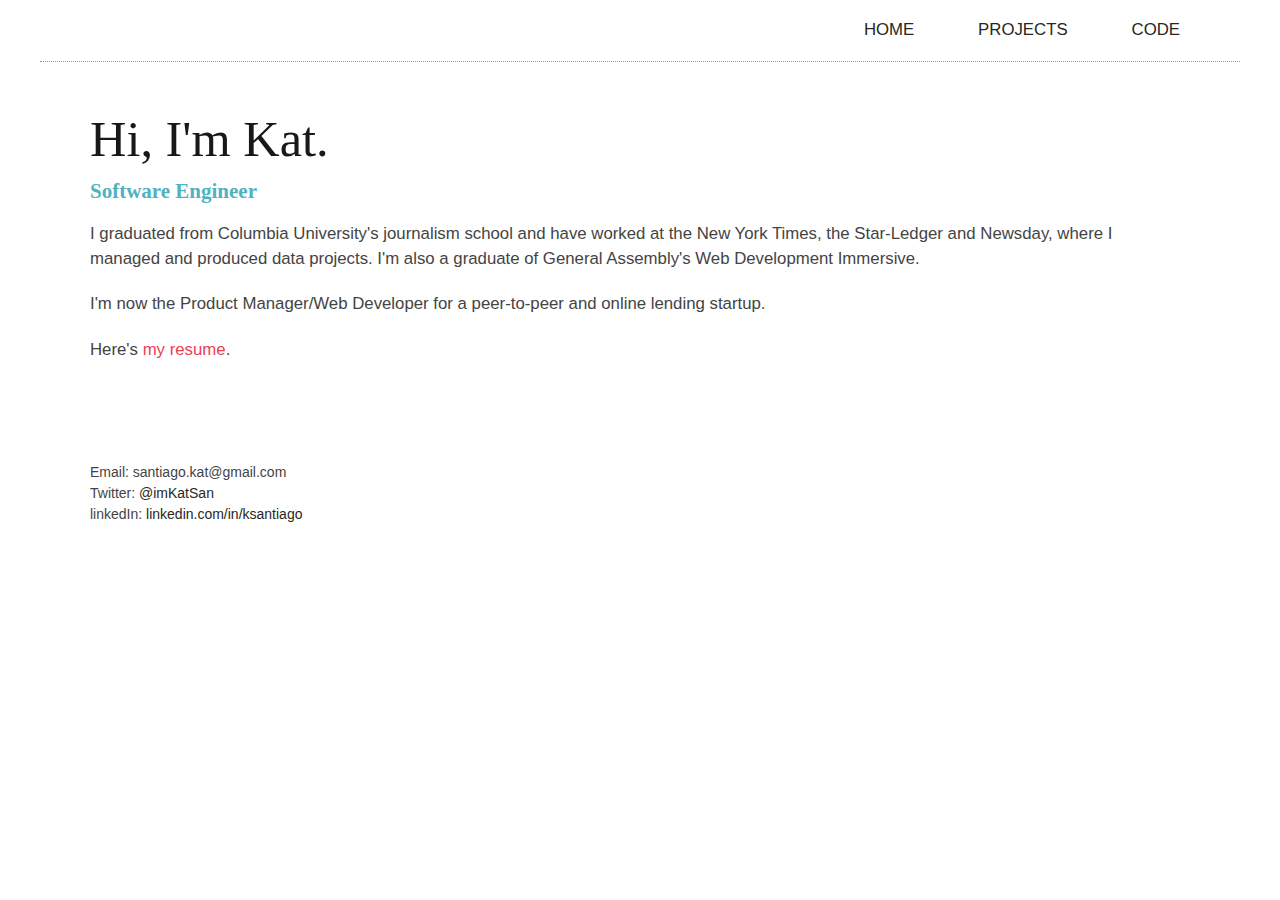
<file: index.html>
<!doctype html>
<html lang="en">
<head>
  <meta charset="UTF-8">
  <title>Katherine Santiago</title>
  <link rel="stylesheet" href="stylesheets/base.css">
  <link rel="stylesheet" href="stylesheets/skeleton.css">
  <link rel="stylesheet" href="stylesheets/layout.css">
  <link rel="stylesheet" href="http://i.icomoon.io/public/temp/bcc887e432/UntitledProject1/style.css">
<!--   <link rel="stylesheet" href="stylesheets/normalize.css"> -->
  <link rel="stylesheet" href="stylesheets/style.css">
</head>
<body>

  <div class="container">
    <div class="nav-bar">
      <ul>
        <li><a href="./index.html">HOME</a></li>
        <!-- <li><a href="./about.html">About</a></li> -->
        <li><a href="./projects.html">PROJECTS</a></li>
        <li><a href="https://github.com/ksantiago">CODE</a></li>
      </ul>
    </div>

    <div id="ks-img">
      <img src="img/ks-square.jpg" alt="Katherine Santiago, developer and journalist">
    </div>

    <section class="about-page">


      <!-- <h1 class="head">About</h1> -->
      <h3>Hi, I'm Kat.</h3>
      <h4>Software Engineer</h4>

      <p>I graduated from Columbia University's journalism school and have worked at the New York Times, the Star-Ledger and Newsday, where I managed and produced data projects. I'm also a graduate of General Assembly's Web Development Immersive.

      <p>I'm now the Product Manager/Web Developer for a peer-to-peer and online lending startup.</p>

      <p class="resume">Here's <a target="_blank" href="./ksresume.pdf">my resume</a>.</p>

      <span aria-hidden="true" data-icon="&#xe001;" class="down-arrow"></span>

    </section>
    <div class="contact">
      <!-- <div class="contact-head">CONTACT</div> -->
      Email: santiago.kat@gmail.com<br>
      Twitter: <a href="https://twitter.com/imKatSan">@imKatSan</a><br>
      linkedIn: <a href="linkedin.com/in/ksantiago">linkedin.com/in/ksantiago</a>
    </div>

  </div>

</body>
</html>
</file>
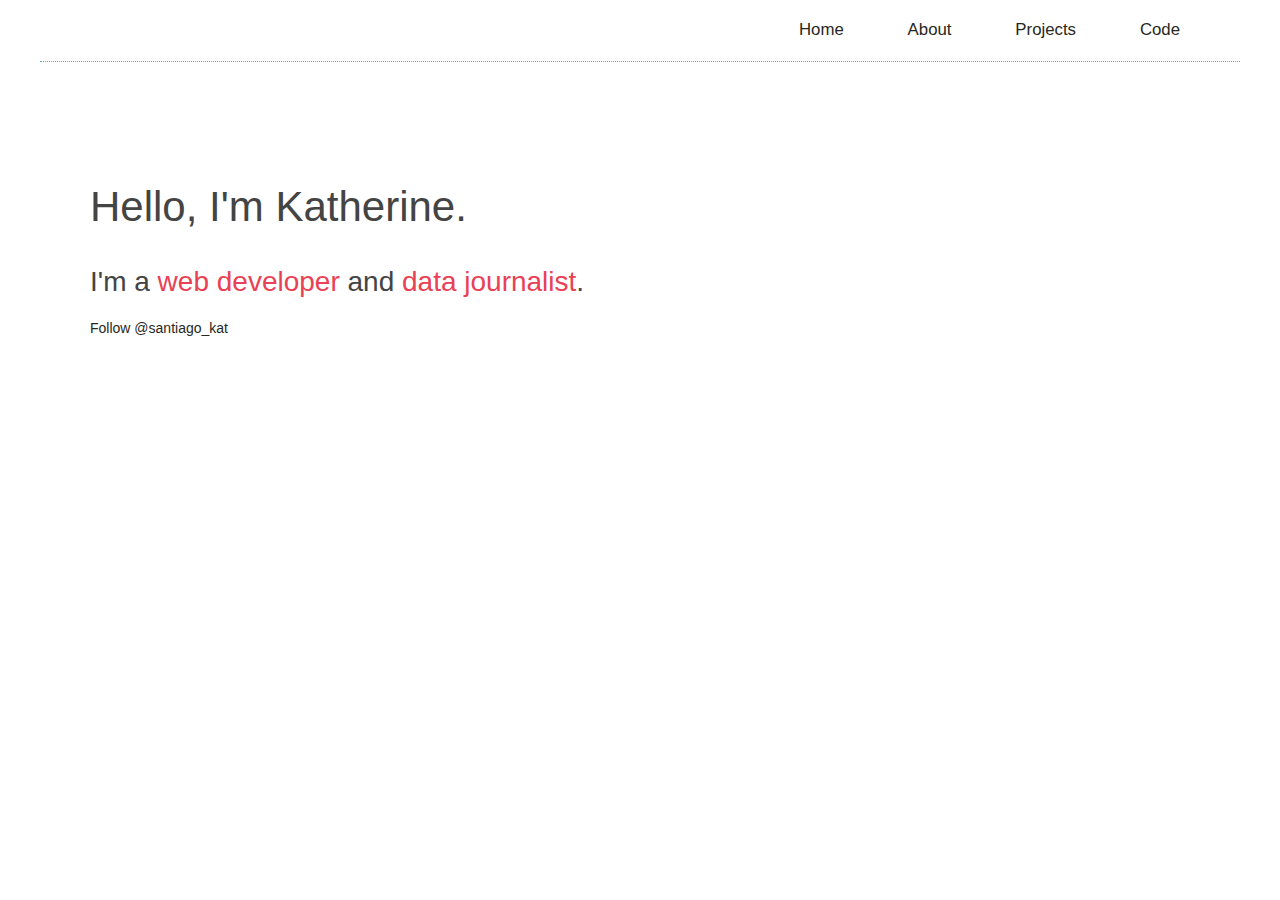
<file: KSindex.html>
<!doctype html>
<html lang="en">
<head>
  <meta charset="UTF-8">
  <title><i class="fa fa-camera-retro"></i>Katherine Santiago</title>
  <link rel="stylesheet" href="stylesheets/base.css">
  <link rel="stylesheet" href="stylesheets/skeleton.css">
  <link rel="stylesheet" href="stylesheets/layout.css">
<!--   <link rel="stylesheet" href="stylesheets/normalize.css"> -->
  <link rel="stylesheet" href="stylesheets/style.css">
</head>
<body>
  <div class="container">

    <div class="nav-bar">
      <ul>
        <li><a href="./index.html">Home</a></li>
        <li><a href="./about.html">About</a></li>
        <li><a href="./projects.html">Projects</a></li>
        <li><a href="https://github.com/ksantiago">Code</a></li>
      </ul>
    </div>

  <div id="ks-img" class="eight columns">
    <img src="img/ks-square.jpg" alt="Katherine Santiago, developer and journalist">
  </div>

  <header>
    <p class="hello">Hello, I'm Katherine.</p>
    <p class="tag-line">I'm a <span class="red">web developer</span> and <span class="red">data journalist</span>.</p>

    <div class="social-media">
      <a href="https://twitter.com/santiago_kat" class="twitter-follow-button" data-show-count="false">Follow @santiago_kat</a>
      <script>!function(d,s,id){var js,fjs=d.getElementsByTagName(s)[0],p=/^http:/.test(d.location)?'http':'https';if(!d.getElementById(id)){js=d.createElement(s);js.id=id;js.src=p+'://platform.twitter.com/widgets.js';fjs.parentNode.insertBefore(js,fjs);}}(document, 'script', 'twitter-wjs');</script>
    </div>
  </header>

<!--   <div class="two columns"></div>
  <div class="twelve columns">

      <p>I grew up in New York City, and have lived in Manhattan, Brooklyn, attended high school in the Bronx, and now reside in Queens with two cats the size of small dogs and the boyfriend. </p>

      <p>I'm a General Assembly-trained web developer and enjoy creating data visualizations. After graduating from Columbia University's journalism school, I worked at the New York Times, the Star-Ledger and Newsday.</p>

      <p>I am also an amateur photographer, a TV addict and really enjoy taking my bike out to explore the city.</p>

      <p class="resume">Click here for a PDF of my <a href="./resume.html">resum&eacute;</a>.</p>

      <div class="contact">
        <div class="contact-head">CONTACT</div>
        Email: santiago.kat@gmail.com<br>
        Twitter: <a href="https://twitter.com/santiago_kat">@santiago_kat</a><br>
        linkedIn: <a href="linkedin.com/in/ksantiago">inkedin.com/in/ksantiago</a>
      </div>
  </div>
  <div class="one column"></div> -->


  </div>
</body>
</html>
</file>
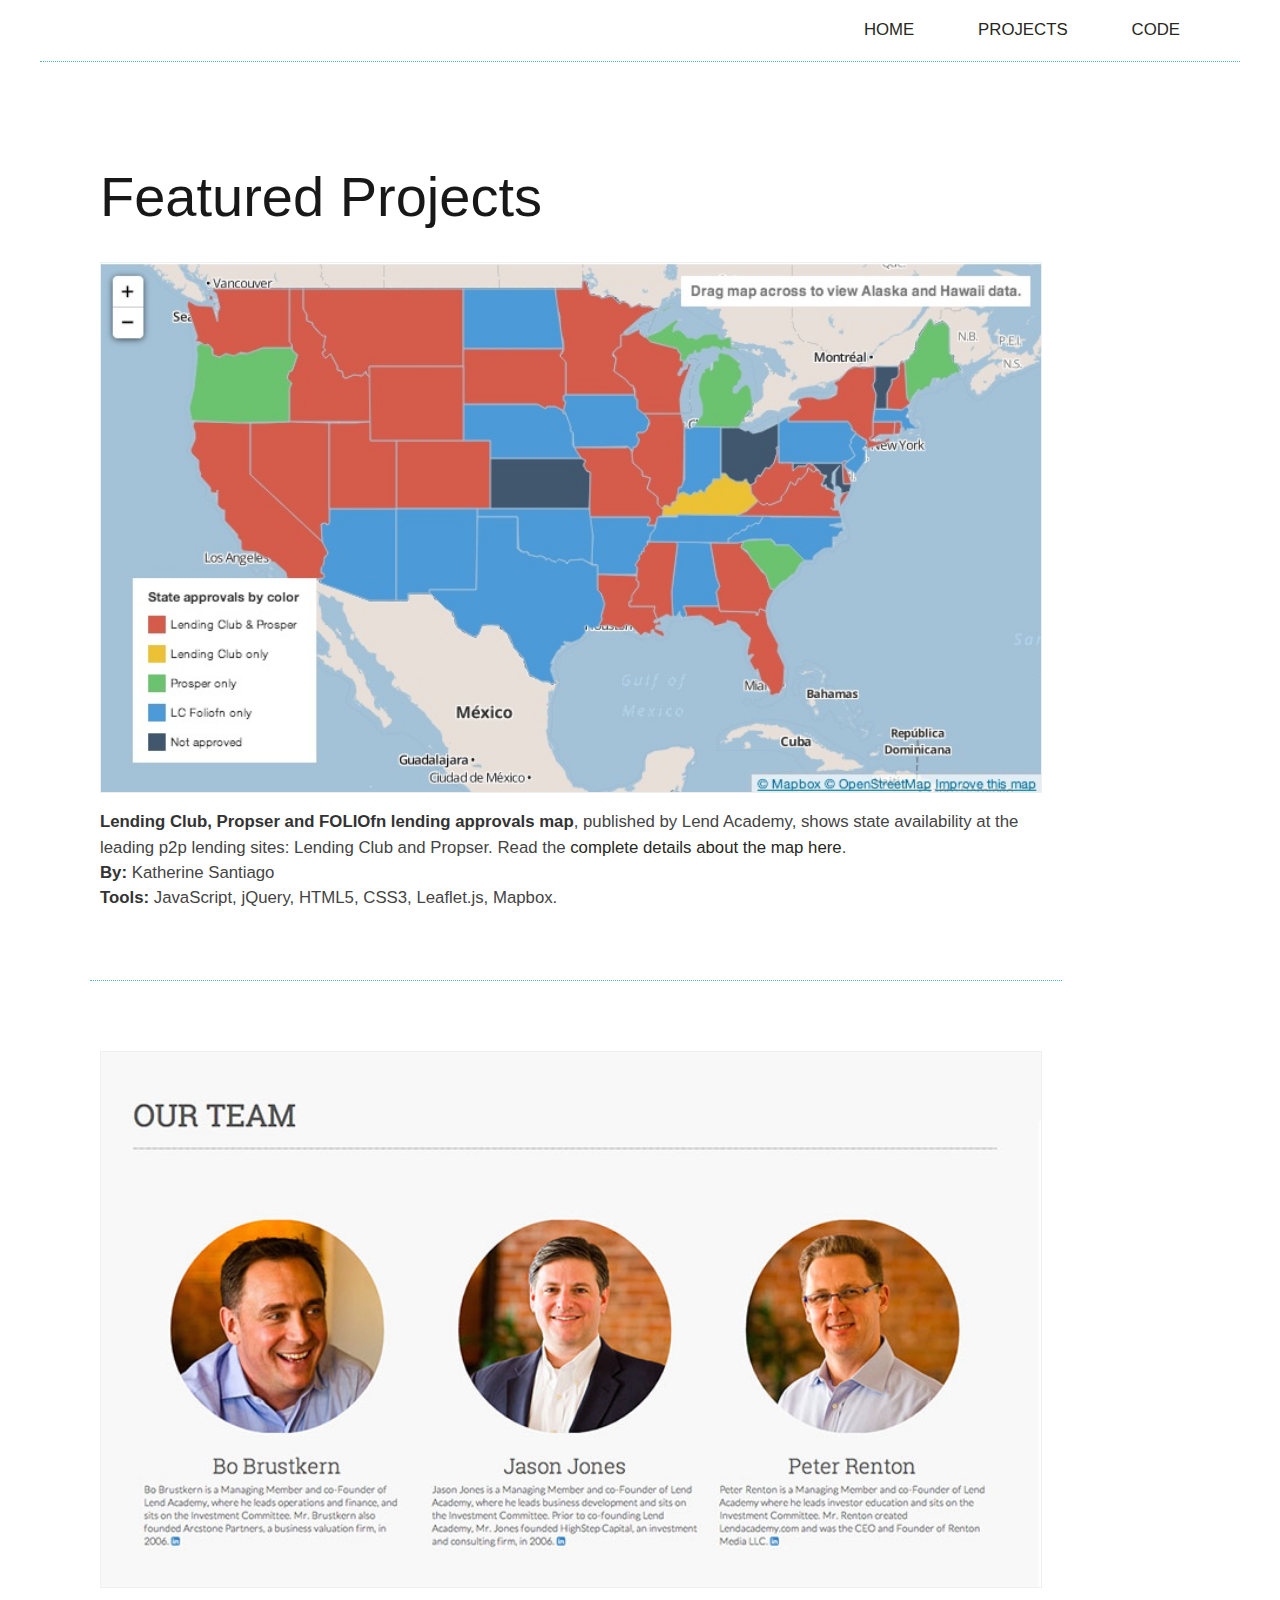
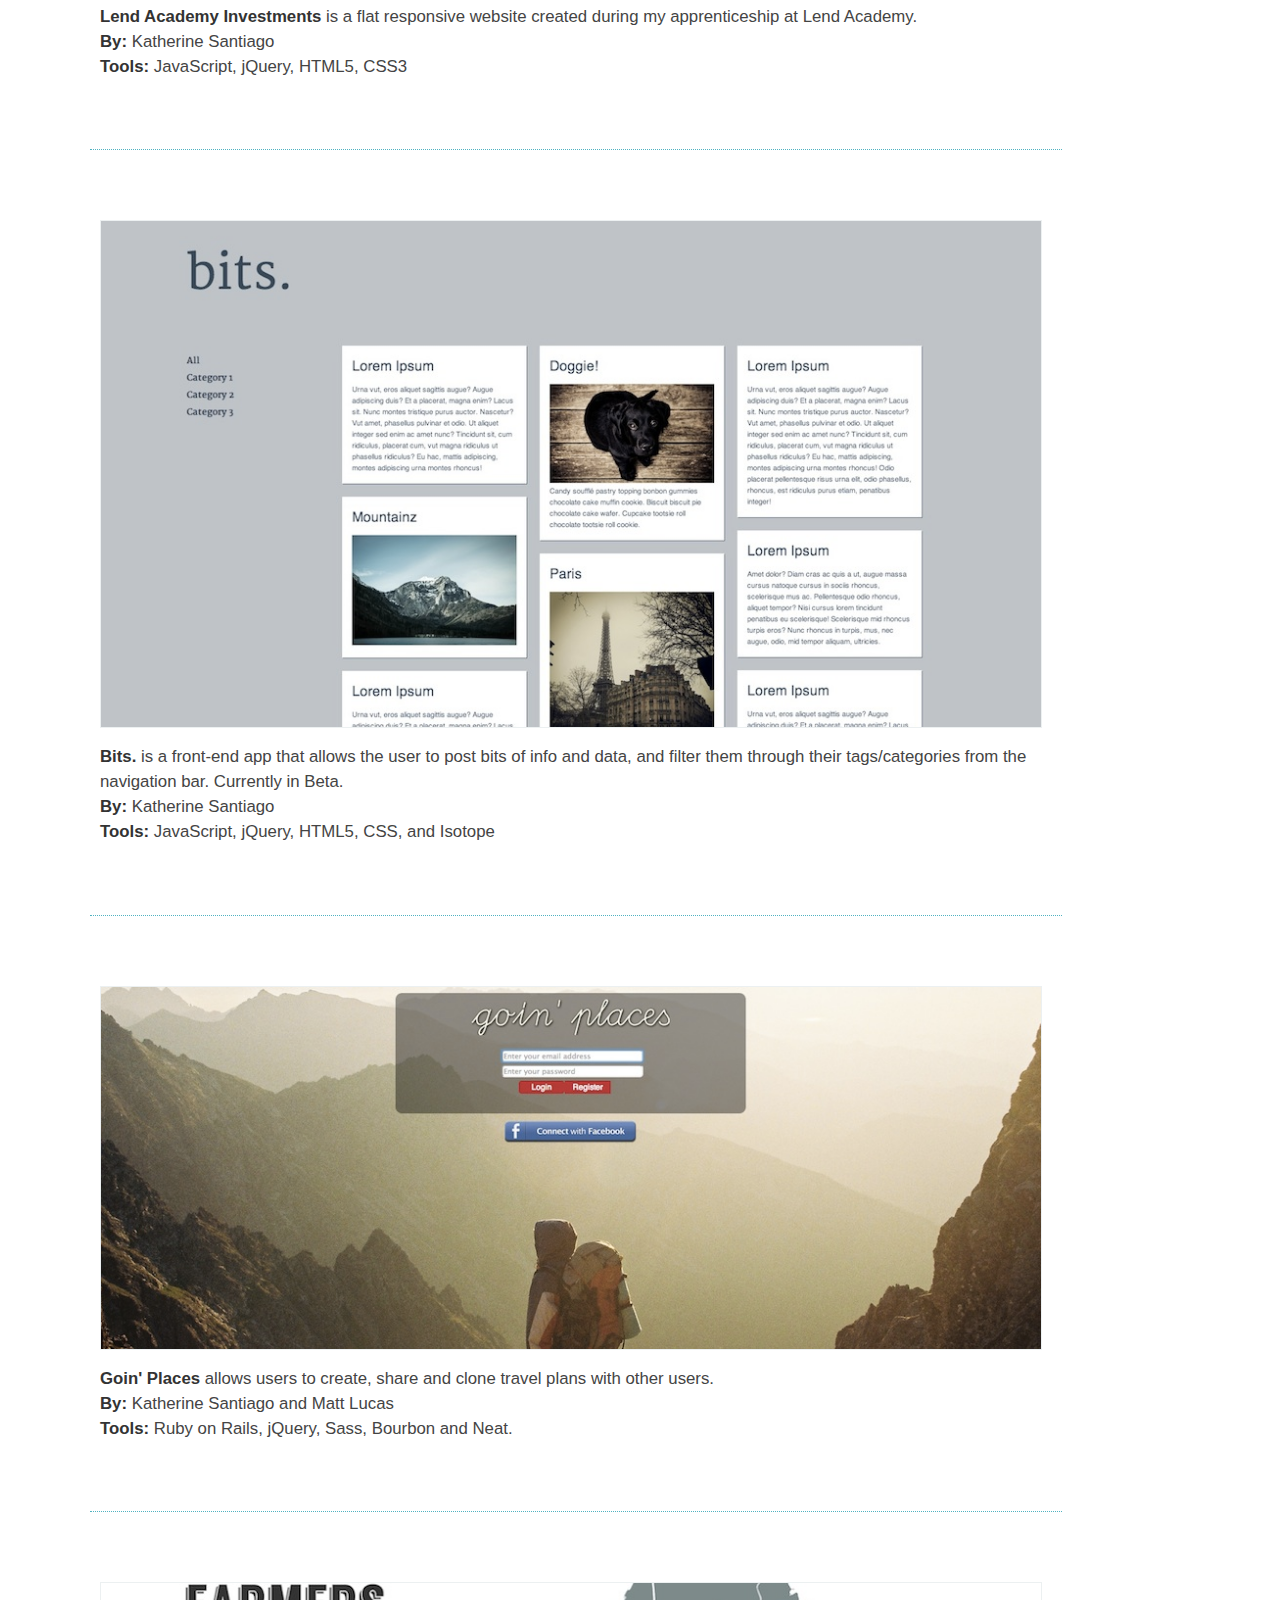
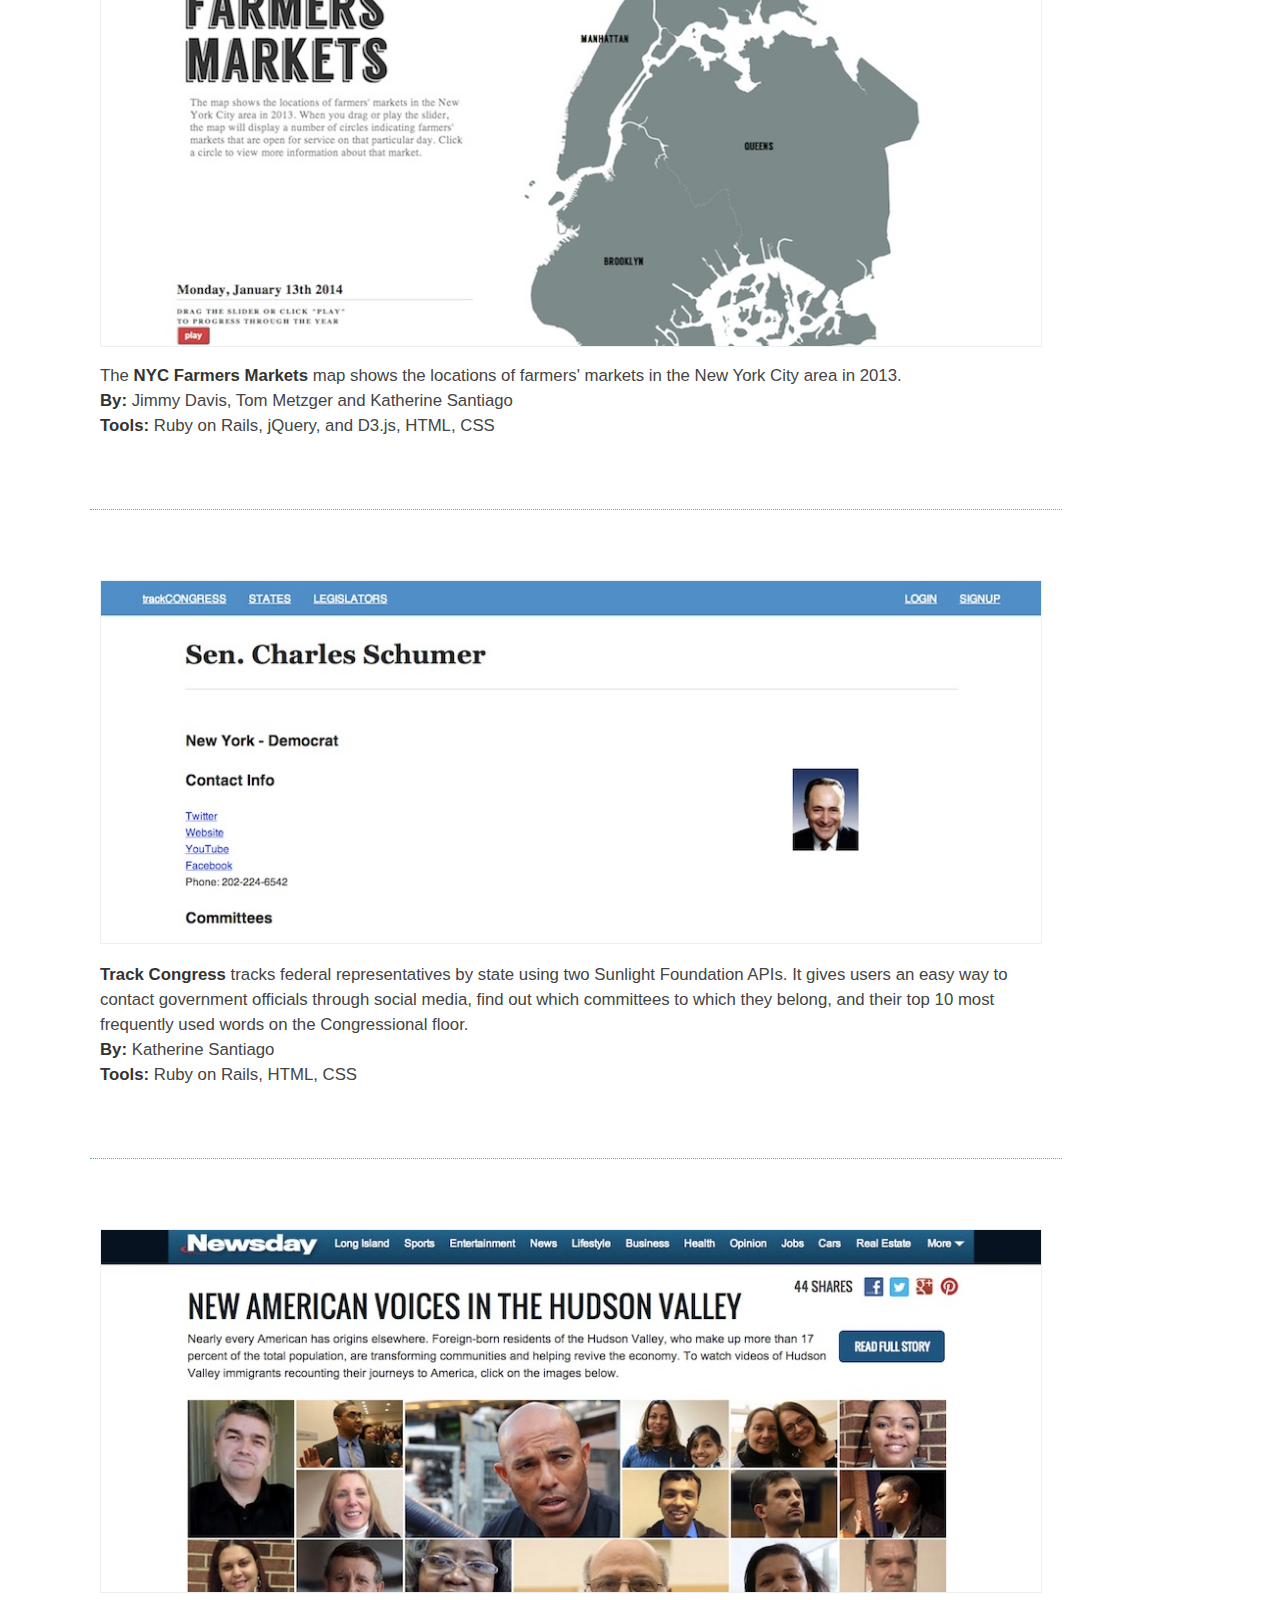
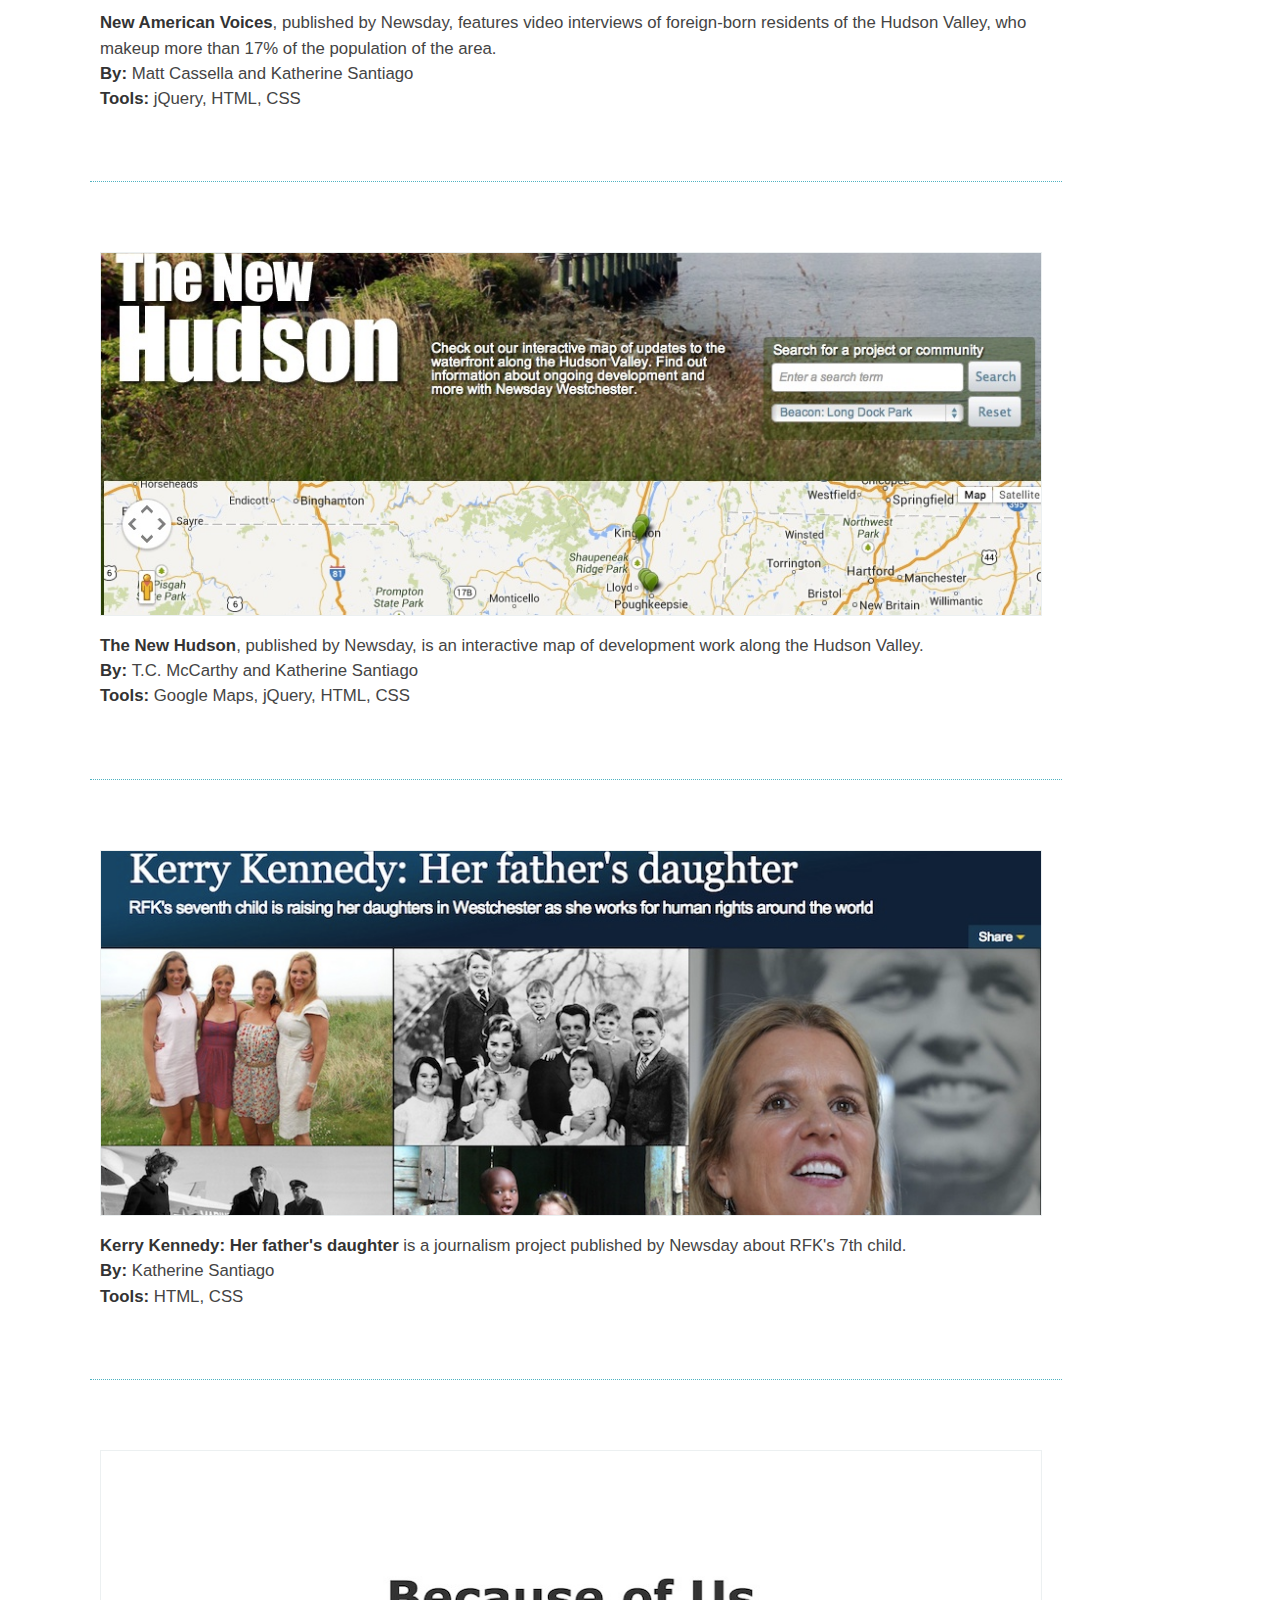
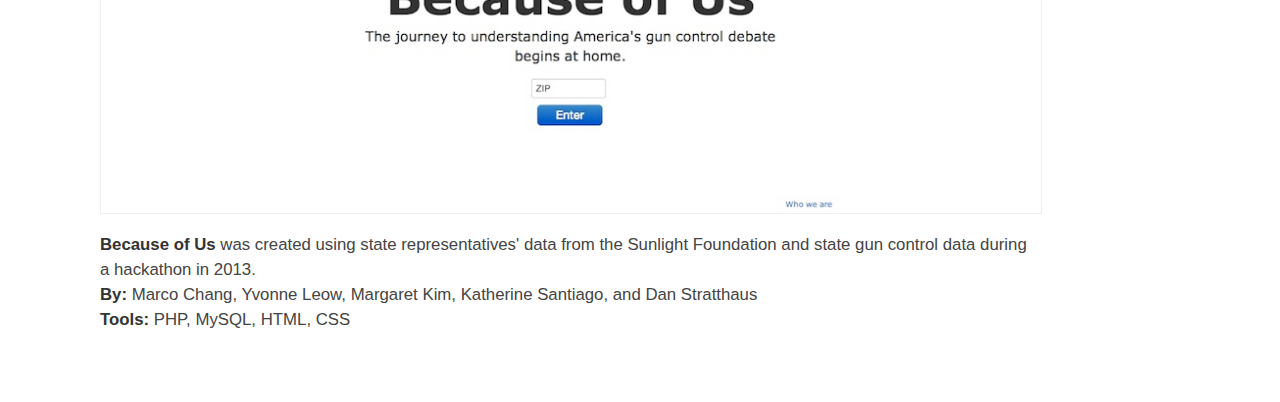
<file: projects.html>
<!doctype html>
<html lang="en">
<head>
  <meta charset="UTF-8">
  <title>Katherine Santiago</title>
  <link rel="stylesheet" href="stylesheets/base.css">
  <link rel="stylesheet" href="stylesheets/skeleton.css">
  <link rel="stylesheet" href="stylesheets/layout.css">
  <link rel="stylesheet" href="http://i.icomoon.io/public/temp/bcc887e432/UntitledProject1/style.css">
<!--   <link rel="stylesheet" href="stylesheets/normalize.css"> -->
  <link rel="stylesheet" href="stylesheets/style.css">
</head>
<body>

  <div class="container">
    <div class="nav-bar">
      <ul>
        <li><a href="./index.html">HOME</a></li>
        <!-- <li><a href="./about.html">About</a></li> -->
        <li><a href="./projects.html">PROJECTS</a></li>
        <li><a href="https://github.com/ksantiago">CODE</a></li>
      </ul>
    </div>

    <section class="projects-page">
      <h1 class="head sixteen columns">Featured Projects</h1>


        <div class="sixteen columns ea-proj">
          <a href="http://www.lendacademy.com/lending-club-prosper-foliofn/">
            <img src="img/p2p-map.jpg" alt="Peer-to-Peer map">
          </a>
          <p><strong>Lending Club, Propser and FOLIOfn lending approvals map</strong>, published by Lend Academy, shows state availability at the leading p2p lending sites: Lending Club and Propser. Read the <a href="http://www.lendacademy.com/map-available-states-lending-club-prosper-investors/">complete details about the map here</a>.<br>
          <strong>By:</strong> Katherine Santiago<br>
          <strong>Tools:</strong> JavaScript, jQuery, HTML5, CSS3, Leaflet.js, Mapbox.</p>
        </div>

        <hr>

        <div class="sixteen columns ea-proj">
          <a href="http://invest.lendacademy.com/">
            <img src="img/lai-atf.jpg" alt="Lend Academy Investments">
          </a>
          <p><strong>Lend Academy Investments</strong> is a flat responsive website created during my apprenticeship at Lend Academy. <br>
          <strong>By:</strong> Katherine Santiago<br>
          <strong>Tools:</strong> JavaScript, jQuery, HTML5, CSS3</p>
        </div>

        <hr>

        <div class="sixteen columns ea-proj">
          <a href="http://bits-app.herokuapp.com/">
            <img src="img/bits.jpg" alt="bits.">
          </a>
          <p>
            <strong>Bits.</strong> is a front-end app that allows the user to post bits of info and data, and filter them through their tags/categories from the navigation bar. Currently in Beta.<br>
            <strong>By:</strong> Katherine Santiago<br>
            <strong>Tools: </strong> JavaScript, jQuery, HTML5, CSS, and Isotope
          </p>
        </div>

        <hr>

        <div class="sixteen columns ea-proj">
          <a href="http://goin-places.herokuapp.com/">
            <img src="img/goin-places.jpg" alt="Goin' Places">
          </a>
          <p><strong>Goin' Places</strong> allows users to create, share and clone travel plans with other users.<br>
          <strong>By:</strong> Katherine Santiago and Matt Lucas<br>
          <strong>Tools:</strong> Ruby on Rails, jQuery, Sass, Bourbon and Neat.</p>
        </div>

        <hr>

      <div class="sixteen columns ea-proj">
        <a href="http://nycfarmersmarkets.herokuapp.com/"><img src="img/nyc-farmers-markets.jpg" alt="NYC Farmers Markets"></a>
        <p>
          The <strong>NYC Farmers Markets</strong> map shows the locations of farmers' markets in the New York City area in 2013.<br>
          <strong>By:</strong> Jimmy Davis, Tom Metzger and Katherine Santiago<br>
          <strong>Tools:</strong> Ruby on Rails, jQuery, and D3.js, HTML, CSS
        </p>
      </div>

      <hr>

      <div class="sixteen columns ea-proj">
        <p>
        <a href="http://track-congress.herokuapp.com/"><img src="img/track-congress.jpg" alt="Track Congress"></a>
        <strong>Track Congress</strong> tracks federal representatives by state using two  Sunlight Foundation APIs. It gives users an easy way to contact government officials through social media, find out which committees to which they belong, and their top 10 most frequently used words on the Congressional floor.<br>
        <strong>By: </strong> Katherine Santiago<br>
        <strong>Tools:</strong> Ruby on Rails, HTML, CSS
        </p>
      </div>

      <hr>

      <div class="sixteen columns ea-proj">
        <p><a href="http://data.newsday.com/new-york/immigration-stories-in-the-hudson-valley/#!"><img src="img/new-americans.jpg" alt="New American Voices in the Hudson Valley"></a>
        <strong>New American Voices</strong>, published by Newsday, features video interviews of foreign-born residents of the Hudson Valley, who makeup more than 17% of the population of the area. <br>
        <strong>By:</strong> Matt Cassella and Katherine Santiago<br>
        <strong>Tools:</strong> jQuery, HTML, CSS
        </p>
      </div>

      <hr>

      <div class="sixteen columns ea-proj">
        <p><a href="http://data.newsday.com/new-york/hudson-waterfront-development/#!"><img src="img/new-hudson.jpg" alt="Interactive map of Hudson River development"></a>
        <strong>The New Hudson</strong>, published by Newsday, is an interactive map of development work along the Hudson Valley.<br>
        <strong>By: </strong> T.C. McCarthy and Katherine Santiago<br>
        <strong>Tools:</strong> Google Maps, jQuery, HTML, CSS
        </p>
      </div>

      <hr>

      <div class="sixteen columns ea-proj">
        <p><a href="http://data.newsday.com/new-york/kerry-kennedy-profile/#!"><img src="img/kerry-kennedy.jpg" alt="Kerry Kennedy: Her father's daughter"></a>
        <strong>Kerry Kennedy: Her father's daughter</strong> is a journalism project published by Newsday about RFK's 7th child.<br>
        <strong>By: </strong> Katherine Santiago<br>
        <strong>Tools:</strong> HTML, CSS
        </p>
      </div>

      <hr>

      <div class="sixteen columns ea-proj">
        <p><a href="http://www.becauseofus.net/Gun-Control/#.Us34nmRDsp0"><img src="img/because-of-us.jpg" alt="Because of Us"></a>
        <strong>Because of Us</strong> was created using state representatives' data from the Sunlight Foundation and state gun control data during a hackathon in 2013.<br>
        <strong>By:</strong> Marco Chang, Yvonne Leow, Margaret Kim, Katherine Santiago, and Dan Stratthaus<br>
        <strong>Tools:</strong> PHP, MySQL, HTML, CSS
        </p>
      </div>
    </div>

  </section>
  </div>

</body>
</html>
</file>
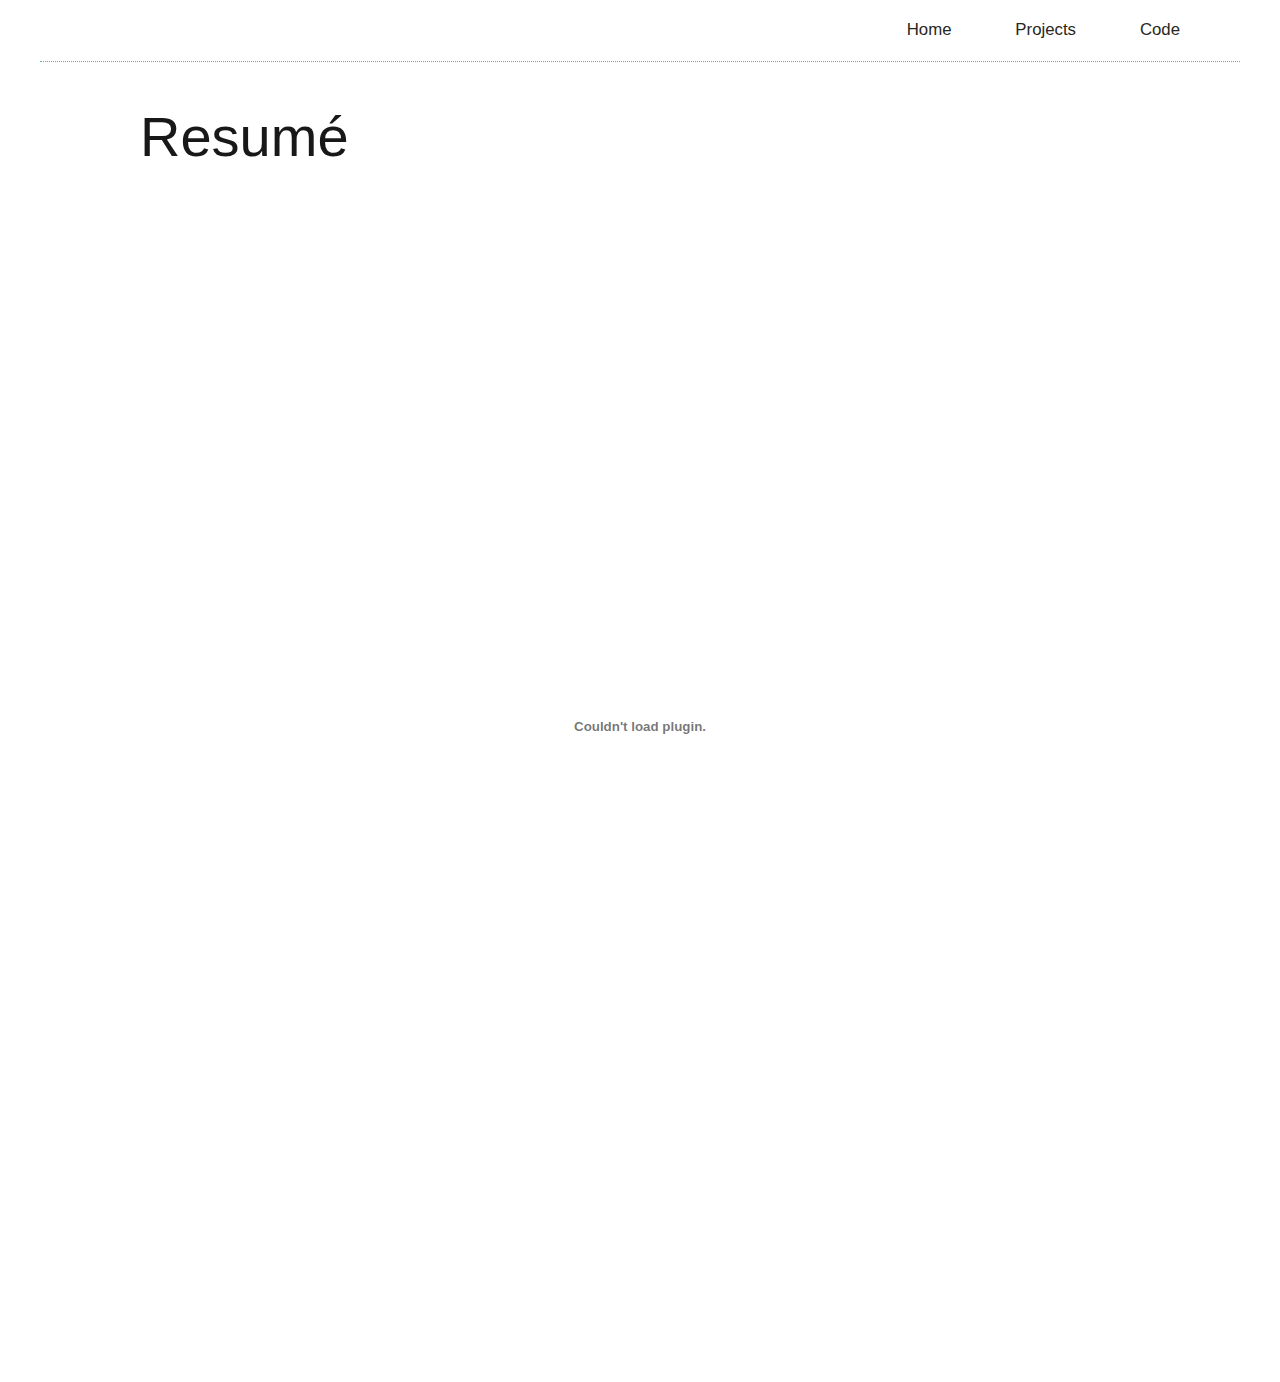
<file: resume.html>
<!doctype html>
<html lang="en">
<head>
  <meta charset="UTF-8">
  <title>Resum&eacute;</title>
  <link rel="stylesheet" href="stylesheets/base.css">
  <link rel="stylesheet" href="stylesheets/skeleton.css">
  <link rel="stylesheet" href="stylesheets/layout.css">
  <link rel="stylesheet" href="http://i.icomoon.io/public/temp/bcc887e432/UntitledProject1/style.css">
<!--   <link rel="stylesheet" href="stylesheets/normalize.css"> -->
  <link rel="stylesheet" href="stylesheets/style.css">
</head>
<body>

  <div class="container">

    <div class="nav-bar">
      <ul>
        <li><a href="./index.html">Home</a></li>
        <li><a href="./projects.html">Projects</a></li>
        <li><a href="https://github.com/ksantiago">Code</a></li>
      </ul>
    </div>

    <div class="resume-container">

      <h1 class="head">Resum&eacute;</h1>

      <div class="resume">
        <embed src="ksResume-020314.pdf" width="100%" height="1100px">
      </div>

    </div>

  </div>

</body>
</html>
</file>
<file: stylesheets/base.css>
/*
* Skeleton V1.2
* Copyright 2011, Dave Gamache
* www.getskeleton.com
* Free to use under the MIT license.
* http://www.opensource.org/licenses/mit-license.php
* 6/20/2012
*/


/* Table of Content
==================================================
  #Reset & Basics
  #Basic Styles
  #Site Styles
  #Typography
  #Links
  #Lists
  #Images
  #Buttons
  #Forms
  #Misc */


/* #Reset & Basics (Inspired by E. Meyers)
================================================== */
  html, body, div, span, applet, object, iframe, h1, h2, h3, h4, h5, h6, p, blockquote, pre, a, abbr, acronym, address, big, cite, code, del, dfn, em, img, ins, kbd, q, s, samp, small, strike, strong, sub, sup, tt, var, b, u, i, center, dl, dt, dd, ol, ul, li, fieldset, form, label, legend, table, caption, tbody, tfoot, thead, tr, th, td, article, aside, canvas, details, embed, figure, figcaption, footer, header, hgroup, menu, nav, output, ruby, section, summary, time, mark, audio, video {
    margin: 0;
    padding: 0;
    border: 0;
    font-size: 100%;
    font: inherit;
    vertical-align: baseline; }
  article, aside, details, figcaption, figure, footer, header, hgroup, menu, nav, section {
    display: block; }
  body {
    line-height: 1; }
  ol, ul {
    list-style: none; }
  blockquote, q {
    quotes: none; }
  blockquote:before, blockquote:after,
  q:before, q:after {
    content: '';
    content: none; }
  table {
    border-collapse: collapse;
    border-spacing: 0; }


/* #Basic Styles
================================================== */
  body {
    background: #fff;
    font: 14px/21px "HelveticaNeue", "Helvetica Neue", Helvetica, Arial, sans-serif;
    color: #444;
    -webkit-font-smoothing: antialiased; /* Fix for webkit rendering */
    -webkit-text-size-adjust: 100%;
 }


/* #Typography
================================================== */
  h1, h2, h3, h4, h5, h6 {
    color: #181818;
    font-family: "Georgia", "Times New Roman", serif;
    font-weight: normal; }
  h1 a, h2 a, h3 a, h4 a, h5 a, h6 a { font-weight: inherit; }
  h1 { font-size: 46px; line-height: 50px; margin-bottom: 14px;}
  h2 { font-size: 35px; line-height: 40px; margin-bottom: 10px; }
  h3 { font-size: 28px; line-height: 34px; margin-bottom: 8px; }
  h4 { font-size: 21px; line-height: 30px; margin-bottom: 4px; }
  h5 { font-size: 17px; line-height: 24px; }
  h6 { font-size: 14px; line-height: 21px; }
  .subheader { color: #777; }

  p { margin: 0 0 20px 0; }
  p img { margin: 0; }
  p.lead { font-size: 21px; line-height: 27px; color: #777;  }

  em { font-style: italic; }
  strong { font-weight: bold; color: #333; }
  small { font-size: 80%; }

/*  Blockquotes  */
  blockquote, blockquote p { font-size: 17px; line-height: 24px; color: #777; font-style: italic; }
  blockquote { margin: 0 0 20px; padding: 9px 20px 0 19px; border-left: 1px solid #ddd; }
  blockquote cite { display: block; font-size: 12px; color: #555; }
  blockquote cite:before { content: "\2014 \0020"; }
  blockquote cite a, blockquote cite a:visited, blockquote cite a:visited { color: #555; }

  hr { border: solid #ddd; border-width: 1px 0 0; clear: both; margin: 10px 0 30px; height: 0; }


/* #Links
================================================== */
  a, a:visited { color: #333; text-decoration: underline; outline: 0; }
  a:hover, a:focus { color: #000; }
  p a, p a:visited { line-height: inherit; }


/* #Lists
================================================== */
  ul, ol { margin-bottom: 20px; }
  ul { list-style: none outside; }
  ol { list-style: decimal; }
  ol, ul.square, ul.circle, ul.disc { margin-left: 30px; }
  ul.square { list-style: square outside; }
  ul.circle { list-style: circle outside; }
  ul.disc { list-style: disc outside; }
  ul ul, ul ol,
  ol ol, ol ul { margin: 4px 0 5px 30px; font-size: 90%;  }
  ul ul li, ul ol li,
  ol ol li, ol ul li { margin-bottom: 6px; }
  li { line-height: 18px; margin-bottom: 12px; }
  ul.large li { line-height: 21px; }
  li p { line-height: 21px; }

/* #Images
================================================== */

  img.scale-with-grid {
    max-width: 100%;
    height: auto; }


/* #Buttons
================================================== */

  .button,
  button,
  input[type="submit"],
  input[type="reset"],
  input[type="button"] {
    background: #eee; /* Old browsers */
    background: #eee -moz-linear-gradient(top, rgba(255,255,255,.2) 0%, rgba(0,0,0,.2) 100%); /* FF3.6+ */
    background: #eee -webkit-gradient(linear, left top, left bottom, color-stop(0%,rgba(255,255,255,.2)), color-stop(100%,rgba(0,0,0,.2))); /* Chrome,Safari4+ */
    background: #eee -webkit-linear-gradient(top, rgba(255,255,255,.2) 0%,rgba(0,0,0,.2) 100%); /* Chrome10+,Safari5.1+ */
    background: #eee -o-linear-gradient(top, rgba(255,255,255,.2) 0%,rgba(0,0,0,.2) 100%); /* Opera11.10+ */
    background: #eee -ms-linear-gradient(top, rgba(255,255,255,.2) 0%,rgba(0,0,0,.2) 100%); /* IE10+ */
    background: #eee linear-gradient(top, rgba(255,255,255,.2) 0%,rgba(0,0,0,.2) 100%); /* W3C */
    border: 1px solid #aaa;
    border-top: 1px solid #ccc;
    border-left: 1px solid #ccc;
    -moz-border-radius: 3px;
    -webkit-border-radius: 3px;
    border-radius: 3px;
    color: #444;
    display: inline-block;
    font-size: 11px;
    font-weight: bold;
    text-decoration: none;
    text-shadow: 0 1px rgba(255, 255, 255, .75);
    cursor: pointer;
    margin-bottom: 20px;
    line-height: normal;
    padding: 8px 10px;
    font-family: "HelveticaNeue", "Helvetica Neue", Helvetica, Arial, sans-serif; }

  .button:hover,
  button:hover,
  input[type="submit"]:hover,
  input[type="reset"]:hover,
  input[type="button"]:hover {
    color: #222;
    background: #ddd; /* Old browsers */
    background: #ddd -moz-linear-gradient(top, rgba(255,255,255,.3) 0%, rgba(0,0,0,.3) 100%); /* FF3.6+ */
    background: #ddd -webkit-gradient(linear, left top, left bottom, color-stop(0%,rgba(255,255,255,.3)), color-stop(100%,rgba(0,0,0,.3))); /* Chrome,Safari4+ */
    background: #ddd -webkit-linear-gradient(top, rgba(255,255,255,.3) 0%,rgba(0,0,0,.3) 100%); /* Chrome10+,Safari5.1+ */
    background: #ddd -o-linear-gradient(top, rgba(255,255,255,.3) 0%,rgba(0,0,0,.3) 100%); /* Opera11.10+ */
    background: #ddd -ms-linear-gradient(top, rgba(255,255,255,.3) 0%,rgba(0,0,0,.3) 100%); /* IE10+ */
    background: #ddd linear-gradient(top, rgba(255,255,255,.3) 0%,rgba(0,0,0,.3) 100%); /* W3C */
    border: 1px solid #888;
    border-top: 1px solid #aaa;
    border-left: 1px solid #aaa; }

  .button:active,
  button:active,
  input[type="submit"]:active,
  input[type="reset"]:active,
  input[type="button"]:active {
    border: 1px solid #666;
    background: #ccc; /* Old browsers */
    background: #ccc -moz-linear-gradient(top, rgba(255,255,255,.35) 0%, rgba(10,10,10,.4) 100%); /* FF3.6+ */
    background: #ccc -webkit-gradient(linear, left top, left bottom, color-stop(0%,rgba(255,255,255,.35)), color-stop(100%,rgba(10,10,10,.4))); /* Chrome,Safari4+ */
    background: #ccc -webkit-linear-gradient(top, rgba(255,255,255,.35) 0%,rgba(10,10,10,.4) 100%); /* Chrome10+,Safari5.1+ */
    background: #ccc -o-linear-gradient(top, rgba(255,255,255,.35) 0%,rgba(10,10,10,.4) 100%); /* Opera11.10+ */
    background: #ccc -ms-linear-gradient(top, rgba(255,255,255,.35) 0%,rgba(10,10,10,.4) 100%); /* IE10+ */
    background: #ccc linear-gradient(top, rgba(255,255,255,.35) 0%,rgba(10,10,10,.4) 100%); /* W3C */ }

  .button.full-width,
  button.full-width,
  input[type="submit"].full-width,
  input[type="reset"].full-width,
  input[type="button"].full-width {
    width: 100%;
    padding-left: 0 !important;
    padding-right: 0 !important;
    text-align: center; }

  /* Fix for odd Mozilla border & padding issues */
  button::-moz-focus-inner,
  input::-moz-focus-inner {
    border: 0;
    padding: 0;
  }


/* #Forms
================================================== */

  form {
    margin-bottom: 20px; }
  fieldset {
    margin-bottom: 20px; }
  input[type="text"],
  input[type="password"],
  input[type="email"],
  textarea,
  select {
    border: 1px solid #ccc;
    padding: 6px 4px;
    outline: none;
    -moz-border-radius: 2px;
    -webkit-border-radius: 2px;
    border-radius: 2px;
    font: 13px "HelveticaNeue", "Helvetica Neue", Helvetica, Arial, sans-serif;
    color: #777;
    margin: 0;
    width: 210px;
    max-width: 100%;
    display: block;
    margin-bottom: 20px;
    background: #fff; }
  select {
    padding: 0; }
  input[type="text"]:focus,
  input[type="password"]:focus,
  input[type="email"]:focus,
  textarea:focus {
    border: 1px solid #aaa;
    color: #444;
    -moz-box-shadow: 0 0 3px rgba(0,0,0,.2);
    -webkit-box-shadow: 0 0 3px rgba(0,0,0,.2);
    box-shadow:  0 0 3px rgba(0,0,0,.2); }
  textarea {
    min-height: 60px; }
  label,
  legend {
    display: block;
    font-weight: bold;
    font-size: 13px;  }
  select {
    width: 220px; }
  input[type="checkbox"] {
    display: inline; }
  label span,
  legend span {
    font-weight: normal;
    font-size: 13px;
    color: #444; }

/* #Misc
================================================== */
  .remove-bottom { margin-bottom: 0 !important; }
  .half-bottom { margin-bottom: 10px !important; }
  .add-bottom { margin-bottom: 20px !important; }
</file>
<file: stylesheets/skeleton.css>
/*
* Skeleton V1.2
* Copyright 2011, Dave Gamache
* www.getskeleton.com
* Free to use under the MIT license.
* http://www.opensource.org/licenses/mit-license.php
* 6/20/2012
*/


/* Table of Contents
==================================================
    #Base 960 Grid
    #Tablet (Portrait)
    #Mobile (Portrait)
    #Mobile (Landscape)
    #Clearing */



/* #Base 960 Grid
================================================== */

    .container                                  { position: relative; width: 960px; margin: 0 auto; padding: 0; }
    .container .column,
    .container .columns                         { float: left; display: inline; margin-left: 10px; margin-right: 10px; }
    .row                                        { margin-bottom: 20px; }

    /* Nested Column Classes */
    .column.alpha, .columns.alpha               { margin-left: 0; }
    .column.omega, .columns.omega               { margin-right: 0; }

    /* Base Grid */
    .container .one.column,
    .container .one.columns                     { width: 40px;  }
    .container .two.columns                     { width: 100px; }
    .container .three.columns                   { width: 160px; }
    .container .four.columns                    { width: 220px; }
    .container .five.columns                    { width: 280px; }
    .container .six.columns                     { width: 340px; }
    .container .seven.columns                   { width: 400px; }
    .container .eight.columns                   { width: 460px; }
    .container .nine.columns                    { width: 520px; }
    .container .ten.columns                     { width: 580px; }
    .container .eleven.columns                  { width: 640px; }
    .container .twelve.columns                  { width: 700px; }
    .container .thirteen.columns                { width: 760px; }
    .container .fourteen.columns                { width: 820px; }
    .container .fifteen.columns                 { width: 880px; }
    .container .sixteen.columns                 { width: 940px; }

    .container .one-third.column                { width: 300px; }
    .container .two-thirds.column               { width: 620px; }

    /* Offsets */
    .container .offset-by-one                   { padding-left: 60px;  }
    .container .offset-by-two                   { padding-left: 120px; }
    .container .offset-by-three                 { padding-left: 180px; }
    .container .offset-by-four                  { padding-left: 240px; }
    .container .offset-by-five                  { padding-left: 300px; }
    .container .offset-by-six                   { padding-left: 360px; }
    .container .offset-by-seven                 { padding-left: 420px; }
    .container .offset-by-eight                 { padding-left: 480px; }
    .container .offset-by-nine                  { padding-left: 540px; }
    .container .offset-by-ten                   { padding-left: 600px; }
    .container .offset-by-eleven                { padding-left: 660px; }
    .container .offset-by-twelve                { padding-left: 720px; }
    .container .offset-by-thirteen              { padding-left: 780px; }
    .container .offset-by-fourteen              { padding-left: 840px; }
    .container .offset-by-fifteen               { padding-left: 900px; }



/* #Tablet (Portrait)
================================================== */

    /* Note: Design for a width of 768px */

    @media only screen and (min-width: 768px) and (max-width: 959px) {
        .container                                  { width: 768px; }
        .container .column,
        .container .columns                         { margin-left: 10px; margin-right: 10px;  }
        .column.alpha, .columns.alpha               { margin-left: 0; margin-right: 10px; }
        .column.omega, .columns.omega               { margin-right: 0; margin-left: 10px; }
        .alpha.omega                                { margin-left: 0; margin-right: 0; }

        .container .one.column,
        .container .one.columns                     { width: 28px; }
        .container .two.columns                     { width: 76px; }
        .container .three.columns                   { width: 124px; }
        .container .four.columns                    { width: 172px; }
        .container .five.columns                    { width: 220px; }
        .container .six.columns                     { width: 268px; }
        .container .seven.columns                   { width: 316px; }
        .container .eight.columns                   { width: 364px; }
        .container .nine.columns                    { width: 412px; }
        .container .ten.columns                     { width: 460px; }
        .container .eleven.columns                  { width: 508px; }
        .container .twelve.columns                  { width: 556px; }
        .container .thirteen.columns                { width: 604px; }
        .container .fourteen.columns                { width: 652px; }
        .container .fifteen.columns                 { width: 700px; }
        .container .sixteen.columns                 { width: 748px; }

        .container .one-third.column                { width: 236px; }
        .container .two-thirds.column               { width: 492px; }

        /* Offsets */
        .container .offset-by-one                   { padding-left: 48px; }
        .container .offset-by-two                   { padding-left: 96px; }
        .container .offset-by-three                 { padding-left: 144px; }
        .container .offset-by-four                  { padding-left: 192px; }
        .container .offset-by-five                  { padding-left: 240px; }
        .container .offset-by-six                   { padding-left: 288px; }
        .container .offset-by-seven                 { padding-left: 336px; }
        .container .offset-by-eight                 { padding-left: 384px; }
        .container .offset-by-nine                  { padding-left: 432px; }
        .container .offset-by-ten                   { padding-left: 480px; }
        .container .offset-by-eleven                { padding-left: 528px; }
        .container .offset-by-twelve                { padding-left: 576px; }
        .container .offset-by-thirteen              { padding-left: 624px; }
        .container .offset-by-fourteen              { padding-left: 672px; }
        .container .offset-by-fifteen               { padding-left: 720px; }
    }


/*  #Mobile (Portrait)
================================================== */

    /* Note: Design for a width of 320px */

    @media only screen and (max-width: 767px) {
        .container { width: 300px; }
        .container .columns,
        .container .column { margin: 0; }

        .container .one.column,
        .container .one.columns,
        .container .two.columns,
        .container .three.columns,
        .container .four.columns,
        .container .five.columns,
        .container .six.columns,
        .container .seven.columns,
        .container .eight.columns,
        .container .nine.columns,
        .container .ten.columns,
        .container .eleven.columns,
        .container .twelve.columns,
        .container .thirteen.columns,
        .container .fourteen.columns,
        .container .fifteen.columns,
        .container .sixteen.columns,
        .container .one-third.column,
        .container .two-thirds.column  { width: 300px; }

        /* Offsets */
        .container .offset-by-one,
        .container .offset-by-two,
        .container .offset-by-three,
        .container .offset-by-four,
        .container .offset-by-five,
        .container .offset-by-six,
        .container .offset-by-seven,
        .container .offset-by-eight,
        .container .offset-by-nine,
        .container .offset-by-ten,
        .container .offset-by-eleven,
        .container .offset-by-twelve,
        .container .offset-by-thirteen,
        .container .offset-by-fourteen,
        .container .offset-by-fifteen { padding-left: 0; }

    }


/* #Mobile (Landscape)
================================================== */

    /* Note: Design for a width of 480px */

    @media only screen and (min-width: 480px) and (max-width: 767px) {
        .container { width: 420px; }
        .container .columns,
        .container .column { margin: 0; }

        .container .one.column,
        .container .one.columns,
        .container .two.columns,
        .container .three.columns,
        .container .four.columns,
        .container .five.columns,
        .container .six.columns,
        .container .seven.columns,
        .container .eight.columns,
        .container .nine.columns,
        .container .ten.columns,
        .container .eleven.columns,
        .container .twelve.columns,
        .container .thirteen.columns,
        .container .fourteen.columns,
        .container .fifteen.columns,
        .container .sixteen.columns,
        .container .one-third.column,
        .container .two-thirds.column { width: 420px; }
    }


/* #Clearing
================================================== */

    /* Self Clearing Goodness */
    .container:after { content: "\0020"; display: block; height: 0; clear: both; visibility: hidden; }

    /* Use clearfix class on parent to clear nested columns,
    or wrap each row of columns in a <div class="row"> */
    .clearfix:before,
    .clearfix:after,
    .row:before,
    .row:after {
      content: '\0020';
      display: block;
      overflow: hidden;
      visibility: hidden;
      width: 0;
      height: 0; }
    .row:after,
    .clearfix:after {
      clear: both; }
    .row,
    .clearfix {
      zoom: 1; }

    /* You can also use a <br class="clear" /> to clear columns */
    .clear {
      clear: both;
      display: block;
      overflow: hidden;
      visibility: hidden;
      width: 0;
      height: 0;
    }
</file>
<file: stylesheets/layout.css>
/*
* Skeleton V1.2
* Copyright 2011, Dave Gamache
* www.getskeleton.com
* Free to use under the MIT license.
* http://www.opensource.org/licenses/mit-license.php
* 6/20/2012
*/

/* Table of Content
==================================================
  #Site Styles
  #Page Styles
  #Media Queries
  #Font-Face */

/* #Site Styles
================================================== */

/* #Page Styles
================================================== */

/* #Media Queries
================================================== */

  /* Smaller than standard 960 (devices and browsers) */
  @media only screen and (max-width: 959px) {}

  /* Tablet Portrait size to standard 960 (devices and browsers) */
  @media only screen and (min-width: 768px) and (max-width: 959px) {}

  /* All Mobile Sizes (devices and browser) */
  @media only screen and (max-width: 767px) {}

  /* Mobile Landscape Size to Tablet Portrait (devices and browsers) */
  @media only screen and (min-width: 480px) and (max-width: 767px) {}

  /* Mobile Portrait Size to Mobile Landscape Size (devices and browsers) */
  @media only screen and (max-width: 479px) {}


/* #Font-Face
================================================== */
/*  This is the proper syntax for an @font-face file
    Just create a "fonts" folder at the root,
    copy your FontName into code below and remove
    comment brackets */

/*  @font-face {
      font-family: 'FontName';
      src: url('../fonts/FontName.eot');
      src: url('../fonts/FontName.eot?iefix') format('eot'),
           url('../fonts/FontName.woff') format('woff'),
           url('../fonts/FontName.ttf') format('truetype'),
           url('../fonts/FontName.svg#webfontZam02nTh') format('svg');
      font-weight: normal;
      font-style: normal; }
*/
</file>
<file: stylesheets/style.css>
@font-face {
  font-family: 'icomoon';
  src:url('../fonts/icomoon.eot');
  src:url('../fonts/icomoon.eot?#iefix') format('embedded-opentype'),
      url('../fonts/icomoon.woff') format('woff'),
      url('../fonts/icomoon.ttf') format('truetype'),
      url('../fonts/icomoon.svg#icomoon') format('svg');
  font-weight: normal;
  font-style: normal;
}

.container {
  width: 100%;
  height: 100%;
  font-family: Helvetica Neue, Arial, sans-serif;
  margin: 0 auto;
  min-width: 800px;
  max-width: 1200px;
}

/*****************/
/* NAV BAR       */
/*****************/

.nav-bar {
  width: 100%;
  background-color: #FFFFFF;
  border-bottom: 1px dotted #50B2C1;
  margin-top: 20px;
}

ul {
  list-style-type: none;
  text-align: right;
}

li {
  display: inline;
  width: 100%;
  font-size: 1.2em;
  padding-bottom: 5px;
}

.nav-bar a {
  margin-right: 60px;
  cursor: pointer;
}

a:link, a:visited, a:hover, a:active {
  color: #272722;
  text-decoration: none;
}

/*************/
/* HOME PAGE */
/*************/

#ks-img img {
  /*width: 200px;*/
  display: none;
  width: 200px;
  height: auto;
  border-radius: 50%;
  float: left;
  margin-left: 75px;
  margin-right: 25px;
  margin-top: 50px;
  margin-bottom: 25px;
}

header {
/*  width: 100%;
  height: 500px;*/
  margin-top: 120px;
  margin-left: 50px;
  margin-bottom: 50px;
}

.hello {
  font-family: Helvetica, Arial, sans-serif;
  font-size: 3em;
  margin-bottom: 35px;
  line-height: 1.2em;
}

.tag-line {
  margin-top: 20px;
  font-family: Helvetica, Arial, sans-serif;
  font-size: 2em;
  line-height: 1.1em;
}

.twitter {
  border: 1px solid grey;
  width: 100px;
}

/**************/
/* ABOUT PAGE */
/**************/

.head {
  margin-top: 50px;
  font-family: Helvetica, Arial, sans-serif;
  font-size: 4em;
}

h3 {
  font-size: 3.6em;
  margin-bottom: 20px;
}

h4 {
  margin-bottom: 15px;
  margin-left: 0;
  font-weight: bold;
  color: #50B2C1;
}

section {
  width: 90%;
  margin-left: 50px;
  margin-top: 60px;
  margin-right: 100px;
}

section .about-page {
  float: left;
}

section p {
  font-size: 1.2em;
  line-height: 1.5em;
}

.contact {
  width: 50%;
  min-width: 500px;
  margin-left: 50px;
  margin-bottom: 80px;
}

.contact-head {
  color: #50B2C1;
  font-weight: bold;
}

/***************/
/* RESUME PAGE */
/***************/

.resume a {
  color: #E94155;
  cursor: pointer;
}

.red {
  color: #E94155;
}

object {
  width: 100%;
  height: auto;
}

.resume-container {
  margin-left: 100px;
  margin-right: 100px;
  min-width: 1000px;
  height: auto;
}

.resume {
  margin-bottom: 100px;
}

object {
  width: 900px;
  height: 1000px;
}

/*****************/
/* PROJECTS PAGE */
/*****************/

.projects-page .head {
  margin-bottom: 40px;
}

.projects-page img {
  width: 100%;
  border: 1px solid #ECF0F1;
  margin-bottom: 10px;
}

.ea-proj {
  margin-bottom: 50px;
}

hr {
  margin-top: 70px;
  margin-bottom: 70px;
  width: 90%;
  border-top: 1px dotted #50B2C1;
}
</file>
